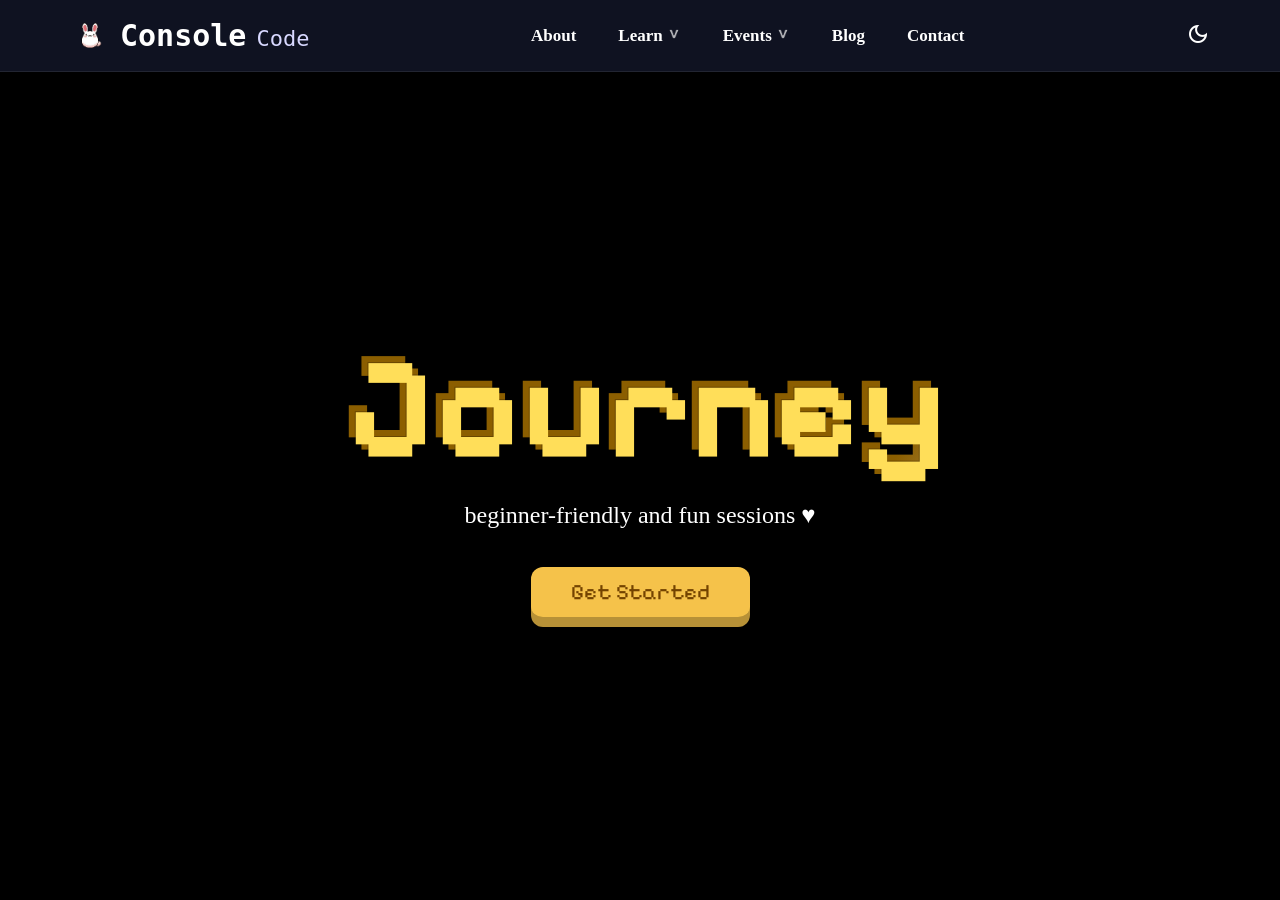
<file: index.html>
<!DOCTYPE html>
<html lang="en">
<head>
    <meta charset="UTF-8">
    <meta name="viewport" content="width=device-width, initial-scale=1.0">
    <title>Console Code</title>
    <link rel="stylesheet" href="styles.css">
    <link href='https://fonts.googleapis.com/css?family=Pixelify Sans' rel='stylesheet'>
    <link href="https://fonts.googleapis.com/css2?family=Dancing+Script:wght@400..700&display=swap" rel="stylesheet">
    <link rel="stylesheet" href="https://fonts.googleapis.com/css2?family=Material+Symbols+Outlined:opsz,wght,FILL,GRAD@20..48,100..700,0..1,-50..200&icon_names=dark_mode" />
</head>
<body>
<header>
    <div class="navbar">
        <div class="logo "> 
            <img src="assets/images/rabbit.png" class="logo-img">
            <div class="logo-text home"><a href="index.html"><span class="main-text">Console </span> <span class="trail">Code </span></a></div>
        </div>
        <div class="navigations">
            <ul> 
                <li> <a href="pages/about.html"> About</a></li>
                <li> 
                    <a > Learn 
                        <div><img src="assets/images/dropdown-icon.png" class="dropdown-icon"> </div>
                    </a>
                    
                </li>
                <li> 
                    <a href=""> Events
                        <div><img src="assets/images/dropdown-icon.png" class="dropdown-icon"> </div>
                    </a>
                </li>
                <li> <a href=""> Blog</a></li>
                <li> <a href=""> Contact</a></li>

            </ul>
        </div>
        <div class="mode"> 
            <button class="material-symbols-outlined">dark_mode </button>
        </div>
    </div>
</header>
<section class="hero">
    <video autoplay muted loop >
        <source src="assets/videos/homepage-hero-video.mp4" type="video/mp4">
    </video>
    <div class="hero-content">
        <p class="title">START YOUR<p>
        <h1>Journey</h1>
        <p class="comment "> beginner-friendly and fun sessions &#9829; </p>
        <button>Get Started</button>
    </div>
</section>
</html>
</file>
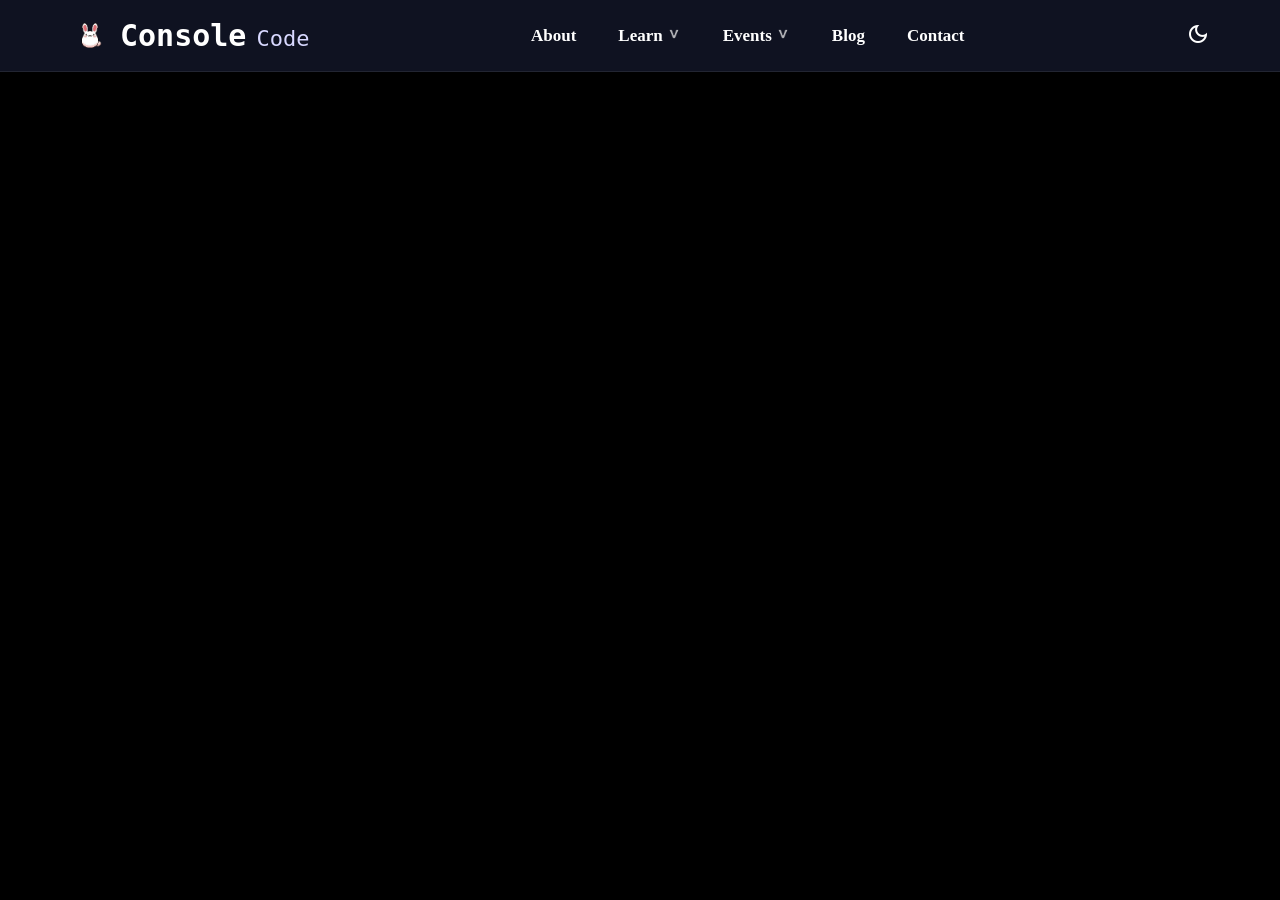
<file: pages/about.html>
<!DOCTYPE html>
<html lang="en">
<head>
    <meta charset="UTF-8">
    <meta name="viewport" content="width=device-width, initial-scale=1.0">
    <title>Console Code| About</title>
        <link rel="stylesheet" href="../styles.css">
    <link href='https://fonts.googleapis.com/css?family=Pixelify Sans' rel='stylesheet'>
    <link href="https://fonts.googleapis.com/css2?family=Dancing+Script:wght@400..700&display=swap" rel="stylesheet">
    <link rel="stylesheet" href="https://fonts.googleapis.com/css2?family=Material+Symbols+Outlined:opsz,wght,FILL,GRAD@20..48,100..700,0..1,-50..200&icon_names=dark_mode" />
</head>
<body>
    <header>
    <div class="navbar">
        <div class="logo "> 
            <img src="../assets/images/rabbit.png" class="logo-img">
            <div class="logo-text home"><a href="../index.html"><span class="main-text">Console </span> <span class="trail">Code </span></a></div>
        </div>
        <div class="navigations">
            <ul> 
                <li> <a href="about.html"> About</a></li>
                <li> 
                    <a > Learn 
                        <div><img src="../assets/images/dropdown-icon.png" class="dropdown-icon"> </div>
                    </a>
                    
                </li>
                <li> 
                    <a href=""> Events
                        <div><img src="../assets/images/dropdown-icon.png" class="dropdown-icon"> </div>
                    </a>
                </li>
                <li> <a href=""> Blog</a></li>
                <li> <a href=""> Contact</a></li>

            </ul>
        </div>
        <div class="mode"> 
            <button class="material-symbols-outlined">dark_mode </button>
        </div>
    </div>
</header>
    
</body>
</html>
</file>
<file: styles.css>
*{
    margin:0;
    padding:0;
    box-sizing:border-box;
    text-decoration:none;
    list-style:none;
    border:none;
    outline:none;
}

html{
    scroll-behavior:smooth;
}

body{
    overflow-x:hidden;
    background:#000;
}

/* 
        NAVBAR
*/

.navbar{
    position:fixed;
    top:0;
    left:0;
    width:100%;
    height:72px;
    display:flex;
    align-items:center;
    justify-content:space-between;
    padding:0 70px;
    background:rgba(20,25,45,0.75);
    backdrop-filter:blur(12px);
    border-bottom:1px solid rgba(255,255,255,0.08);
    z-index:1000;
}

/* 
          LOGO
 */

.logo{
    display:flex;
    align-items:center;
    gap:10px;
}

.logo-img{
    width:40px;
    transition:0.3s;
}

.logo:hover .logo-img{
    transform:translateY(-4px) rotate(-8deg);
}

.logo-text{
    display:flex;
    align-items:center;
}

.main-text{
    font-size:30px;
    font-weight:700;
    font-family:monospace;
    color:white;
}

.trail{
    color:#d8d8ff;
    font-size:22px;
    font-family:monospace;
    margin-left:-8px;
}

/* 
      NAVIGATION
 */

.navigations ul{
    display:flex;
    align-items:center;
    gap:42px;
}

.navigations ul a{
    position:relative;
    display:flex;
    align-items:center;
    gap:4px;
    color:white;
    font-size:17px;
    font-weight:600;
    transition:0.3s;
}

.navigations ul a:hover{
    color:#FFDE59;
    padding-left: 34px;
    padding-right: 34px;
    padding-bottom: 4px;
    padding-top: 4px;
    background-color: rgba(199, 199, 201,0.3);
}

.navigations ul a::after{
    content:"";
    position:absolute;
    left:0;
    bottom:-7px;
    width:0;
    height:2px;
    background:#FFDE59;
    transition:0.3s;
}

.dropdown-icon{
    width:14px;
    opacity:0.7;
}

/* 
      DARK MODE ICON
*/

.mode button{
    background:none;
}

.material-symbols-outlined{
    color:white;
    cursor:pointer;
    font-size:28px;
    transition:0.3s;
}

.material-symbols-outlined:hover{
    color:#FFDE59;
    transform:rotate(25deg);
}

/*
       HERO SECTION
 */

.hero{
    position:relative;
    width:100%;
    height:100vh;
    overflow:hidden;
}

.hero video{
    position:absolute;
    top:0;
    left:0;
    width:100%;
    height:100%;
    object-fit:cover;
}

.hero::before{
    content:"";
    position:absolute;
    inset:0;
    background:rgba(0,0,0,0.12);
    z-index:1;
}

/* 
      HERO CONTENT
*/

.hero-content{
    position:absolute;
    top:52%;
    left:50%;
    transform:translate(-50%,-50%);
    width:min(90%,800px);
    text-align:center;
    z-index:2;
}

.title{
    color:black;
    font-size:1.25rem;
    font-weight:900;
    letter-spacing:3px;
    margin-bottom:-10px;
    animation:float 3s ease-in-out infinite;
}

.hero-content h1{
    font-family:'Pixelify Sans';
    font-size:9rem;
    line-height:1;
    background:linear-gradient(
        120deg,
        #8B5E00 35%,
        #ffffff 50%,
        #ffffff 55%,
        #8B5E00 65%
    );
    background-size:250% auto;
    background-clip:text;
    -webkit-background-clip:text;
    -webkit-text-fill-color:transparent;
    text-shadow:
    7px 7px 0px #FFDE59,
    6px 6px 0px rgba(0,0,0,0.25);
    animation:
    shine 8s linear infinite,
    float 3s ease-in-out infinite;
}

.comment{
    margin-top:28px;
    color:white;
    font-size:1.5rem;
    font-weight:500;
}

.hero-content button{
    margin-top:38px;
    padding:12px 40px;
    border-radius:12px;
    background:#f5c24a;
    color:#734300;
    font-size:22px;
    font-family:'Pixelify Sans';
    border-bottom:2px solid #b79137;
    cursor:pointer;
    box-shadow:
    0 8px 0 #b79137,
    0 12px 30px rgba(0,0,0,0.25);
}

.hero-content button:hover{
    background: #f4d384;
}

/* 
        ANIMATIONS
*/

@keyframes shine{0%{
        background-position:-250%;
    }

    100%{
        background-position:250%;
    }
}

@keyframes float{

    0%,100%{
        transform:translateY(0);
    }

    50%{
        transform:translateY(-12px);
    }
}

/*
       RESPONSIVE
*/

@media(max-width:900px){

    .navbar{
        padding:0 25px;
    }

    .navigations ul{
        gap:20px;
    }

    .hero-content h1{
        font-size:6rem;
    }

    .comment{
        font-size:1.2rem;
    }
}






/* ABOUT PAGE  */
</file>
